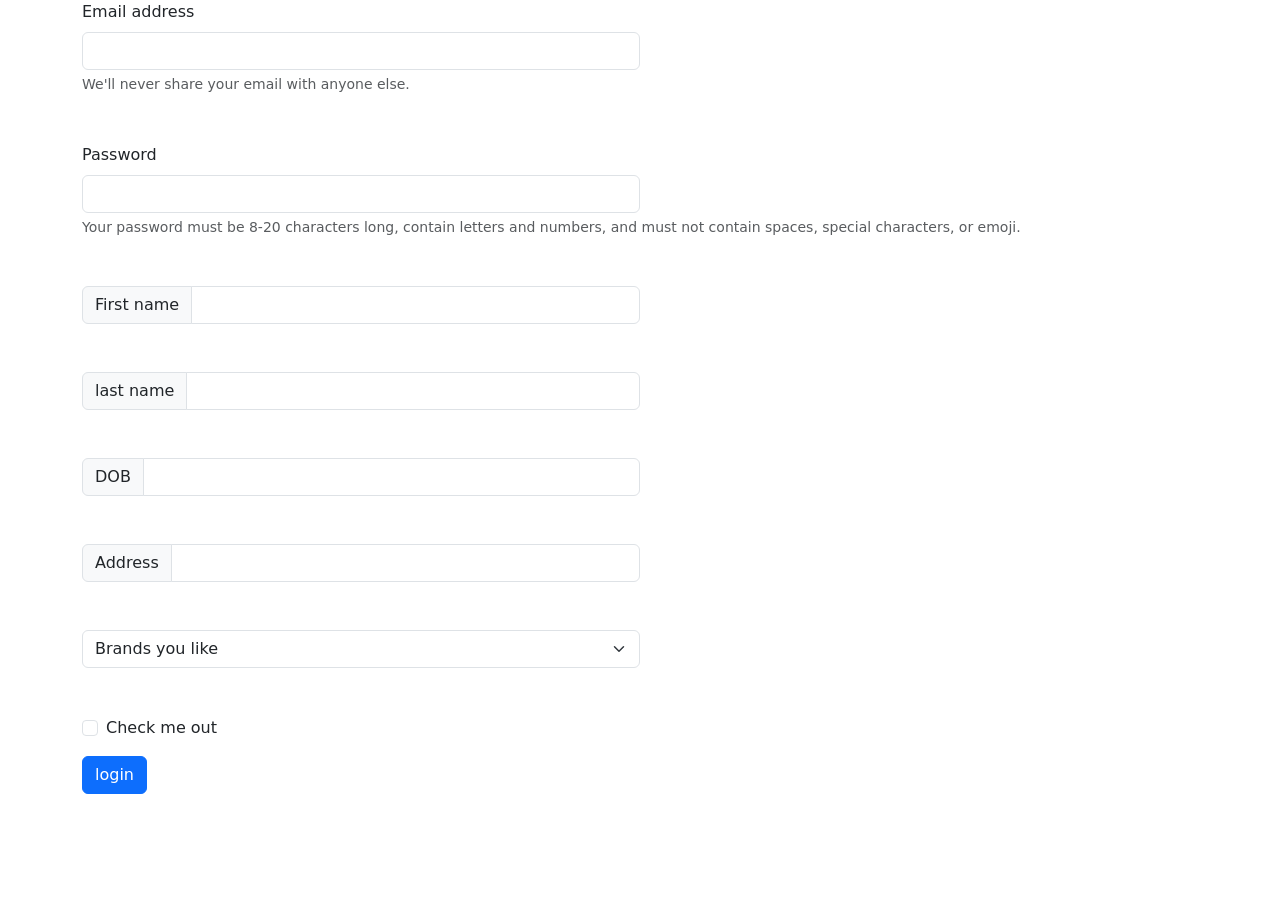
<file: profile.html>
<!DOCTYPE html>
<html lang="en">
<head>
    <meta charset="UTF-8">
    <meta name="viewport" content="width=device-width, initial-scale=1.0">
    <title>Document</title>
    <link href="https://cdn.jsdelivr.net/npm/bootstrap@5.2.3/dist/css/bootstrap.min.css" rel="stylesheet" integrity="sha384-rbsA2VBKQhggwzxH7pPCaAqO46MgnOM80zW1RWuH61DGLwZJEdK2Kadq2F9CUG65" crossorigin="anonymous">
</head>
<body>
    <div class="container">
            
    <form>
  <div class="email">
    <label for="exampleInputEmail1" class="form-label">Email address</label>
    <input type="email" class="form-control w-50" id="exampleInputEmail1" aria-describedby="emailHelp">
    <div id="emailHelp" class="form-text">We'll never share your email with anyone else.</div>
  </div>
  <label for="inputPassword5" class="form-label mt-5">Password</label>
    <input type="password" id="inputPassword5" class="form-control w-50" aria-describedby="passwordHelpBlock">
    <div id="passwordHelpBlock" class="form-text">
        Your password must be 8-20 characters long, contain letters and numbers, and must not contain spaces, special characters, or emoji.
</div>
<div class="input-group w-50 mt-5">
  <span class="input-group-text ">First name</span>
  <input type="text" aria-label="First name" class="form-control">
</div>

<div class="input-group w-50 mt-5">
  <span class="input-group-text ">last name</span>
  <input type="text" aria-label="First name" class="form-control">
</div>


<div class="input-group w-50 mt-5">
  <span class="input-group-text ">DOB</span>
  <input type="text" aria-label="First name" class="form-control">
</div>


<div class="input-group w-50 mt-5">
  <span class="input-group-text ">Address</span>
  <input type="text" aria-label="Address" class="form-control">
</div>


<select class="form-select mt-5 w-50" aria-label="Default select example">
  <option selected>Brands you like</option>
  <option value="1">Toyota</option>
  <option value="2">BMW</option>
  <option value="3">Honda</option>
  <option value="3">BenZ</option>
</select>







  <div class="mb-3 form-check mt-5">
    <input type="checkbox" class="form-check-input" id="exampleCheck1">
    <label class="form-check-label" for="exampleCheck1">Check me out</label>
  </div>
  <button type="submit" class="btn btn-primary">login</button>




</form>

</div>





   <script src="https://cdn.jsdelivr.net/npm/bootstrap@5.2.3/dist/js/bootstrap.bundle.min.js" integrity="sha384-kenU1KFdBIe4zVF0s0G1M5b4hcpxyD9F7jL+jjXkk+Q2h455rYXK/7HAuoJl+0I4" crossorigin="anonymous"></script>
 
    
</body>
</html>
</file>
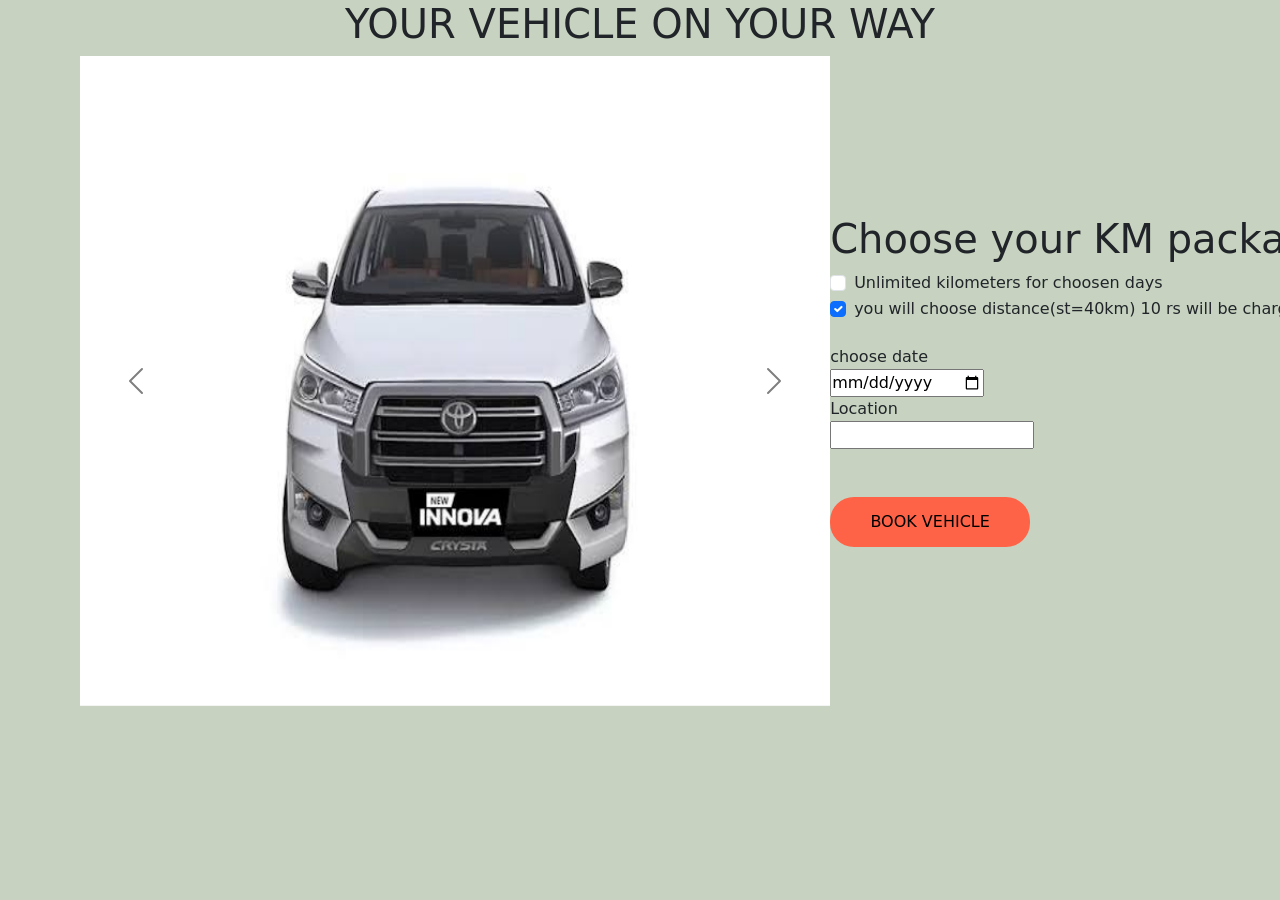
<file: rentnow.html>
<!DOCTYPE html>
<html lang="en">
<head>
    <meta charset="UTF-8">
    <meta name="viewport" content="width=device-width, initial-scale=1.0">
    <title>Document</title>
    <link rel="stylesheet" href="./style.css">
    <link href="https://cdn.jsdelivr.net/npm/bootstrap@5.2.3/dist/css/bootstrap.min.css" rel="stylesheet" integrity="sha384-rbsA2VBKQhggwzxH7pPCaAqO46MgnOM80zW1RWuH61DGLwZJEdK2Kadq2F9CUG65" crossorigin="anonymous">

</head>
<body style="background-color: #C7D3C0;">
    <center><h1>YOUR VEHICLE ON YOUR WAY</h1></center>
   <div style="width: 1500px;" class="containere">
    <div class="carimage d-flex justify-content-center ">
         <div id="carouselExampleControls" class="carousel slide w-50" data-bs-ride="carousel">
  <div class="carousel-inner">
    <div class="carousel-item active">
      <img src="./images/innova-front.jpeg" class="d-block w-100" alt="...">
    </div>
    <div class="carousel-item">
      <img src="./images/innova-left.avif" class="d-block w-80" alt="...">
    </div>
    <div class="carousel-item">
      <img src="./images/innova-backside.jpeg" class="d-block w-100" alt="...">
    </div>
    <div class="carousel-item">
      <img src="./images/innova-side.jpeg" class="d-block w-100 justify-content-center " alt="...">
    </div>
  </div>
  <button class="carousel-control-prev " type="button" data-bs-target="#carouselExampleControls" data-bs-slide="prev">
    <span class="carousel-control-prev-icon " aria-hidden="true"></span>
    <span class="visually-hidden">Previous</span>
  </button>
  <button class="carousel-control-next" type="button" data-bs-target="#carouselExampleControls" data-bs-slide="next">
    <span class="carousel-control-next-icon" aria-hidden="true"></span>
    <span class="visually-hidden">Next</span>
  </button>

    </div>

    <div class="rightdetails my-auto">
        <div class="pack">
            <h1>Choose your KM package</h1>
        </div>
        <div class="form-check">
            <input class="form-check-input" type="checkbox" value="" id="flexCheckDefault">
            <label class="form-check-label" for="flexCheckDefault">
                Unlimited  kilometers for choosen days
            
             </label>
    </div>
    <div class="form-check">
            <input class="form-check-input" type="checkbox" value="" id="flexCheckChecked" checked>
            <label class="form-check-label" for="flexCheckChecked">
             you will choose distance(st=40km)
             10 rs will be charged for extra kms 
            </label>
    </div>



    
        <!-- Date -->
        <div class="calender mt-4">
            <label for="#">choose date</label><br>
            <input type="date">
        </div>
        <!-- location -->
         <div class="location">
          <label for="location">Location</label><br>
          <input type="">
        </div>


        <div class="button mt-5">
            <button>BOOK VEHICLE</button>
        </div>

      

         </div>

        </div>



        


</div>


   










    <script src="https://cdn.jsdelivr.net/npm/bootstrap@5.2.3/dist/js/bootstrap.bundle.min.js" integrity="sha384-kenU1KFdBIe4zVF0s0G1M5b4hcpxyD9F7jL+jjXkk+Q2h455rYXK/7HAuoJl+0I4" crossorigin="anonymous"></script>

    
</body>
</html>
</file>
<file: style.css>
*{
    margin: 0px;
    padding: 0px;
    
} 
 
.profile form{
    align-items: center;
    width: 50%;
    margin-left: 90px;
}
.login button{
    border-radius: 24px;
    width: 80px;
    background-color:transparent;
    border: transparent;

}
.dropdown-item2{
    text-decoration: none;
    color: black;
}
.dropdown-item img{
    align-items: center;
    height: 30px;
    width: 30px;
}
.d-block{
    width: 700px;
    height: 650px;
}
.animation {
    width: 100%;
}

.ani {
    transition: 5s;
}

.ani:hover {
    transform: translateX(1300px);
}
.heading p img{
    height: 100px;
}
.heading{
    margin-left: 100px;
    margin-top: 200px;
    font-size: 40px;
    font-family:'Franklin Gothic Medium', 'Arial Narrow', Arial, sans-serif;
}
.btn button{
    width: 100px;
    border-radius: 24px;
    border-color: transparent;
    background-color: transparent;   
}
.card{
    width: 300px;
    height: 400px;
    border: 2px solid black;
}
.card img{
    height: 150px;
    width: 250px;
}
.carousel-control-prev-icon{
    filter: invert(1);
}
.carousel-control-next-icon {
    filter: invert(1);
}
.button button{
    border-radius: 24px;
    background-color: tomato;
    border: 0px;
    width: 200px;
    height: 50px;

}

.service{
    display: flex;
}
.servicecard{
    height: fit-content;
    box-shadow: 13px 15px 13px 15px;
}
.footer{
    display: flex;
    justify-content: space-around;
    line-height: 2.5;
}
.images{
    display: flex;
    flex-wrap: wrap;
    justify-content: space-around;

}
.location img{
    height: 500px;
    width: 250px;
    justify-content: space-around;
}
.numeric{
    display: flex;
    justify-content: space-around;
}
.follow{
    font-size: 30px;
}
</file>
